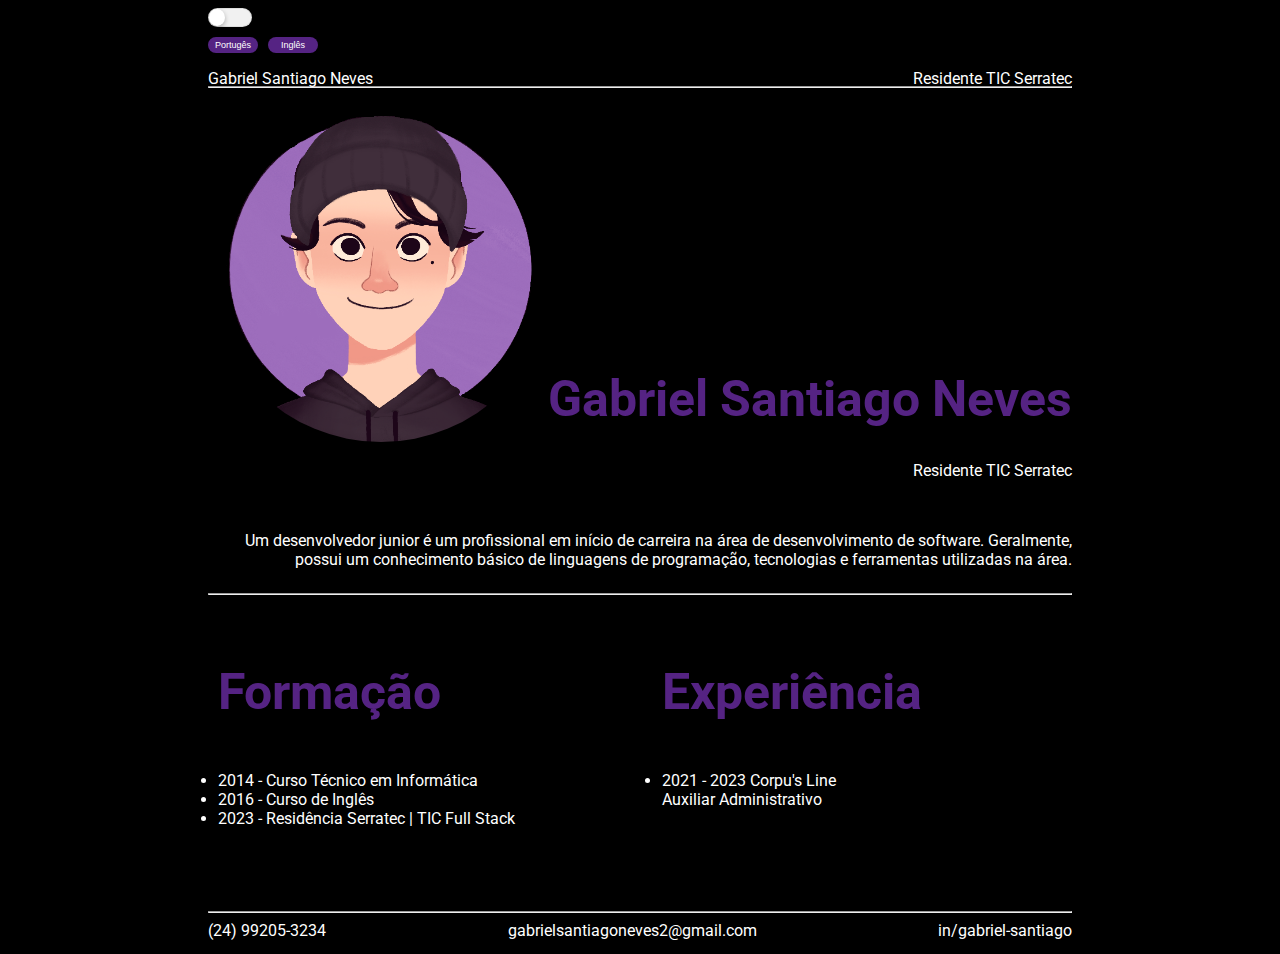
<file: desafio-curriculo1/index.html>
<!DOCTYPE html>
<html lang="en">

<head>
  <meta charset="UTF-8" />
  <meta http-equiv="X-UA-Compatible" content="IE=edge" />
  <meta name="viewport" content="width=device-width, initial-scale=1.0" />
  <title>Curriculo</title>
  <link rel="stylesheet" href="style.css">
</head>

<body>
  <div class="container-body">

    <header>
      <div class="switch__container">
        <input id="switch-shadow" class="switch switch--shadow" type="checkbox" />
        <label for="switch-shadow"></label>
      </div>
      <div class="button-group">
        <button class="btn" id="botao1">Portugês</button>
        <button class="btn" id="botao2">Inglês</button>
      </div>
      <div class="container-header">
        <p class="nameHeader">Gabriel Santiago Neves</p>
        <p class="tituloHeader">Residente TIC Serratec</p>
      </div>
      <hr>
    </header>
    <div class="inicio">

      <div class="imagem">
        <a href="https://github.com/S4nt1ag" target="_blank">
          <img src="./img/black.png" alt="foto-ilustrativa-perfil" />
        </a>
      </div>
      <div class="titulo">

        <a href="https://github.com/S4nt1ag" target="_blank">
          <h1>Gabriel Santiago Neves</h1>
        </a>

        <p class="sobreMim">Residente TIC Serratec</p>
        <br>
        <p class="euTexto">Um desenvolvedor junior é um profissional em início de carreira na área de desenvolvimento de
          software.
          Geralmente, possui um conhecimento básico de linguagens de programação, tecnologias e ferramentas utilizadas
          na área.</p>
      </div>
    </div>
    <div>
      <hr>

      <div class="flex-container">
        <div class="formacao">

          <h3>Formação</h3>
          <li class="doisMilEQuatorze">2014 - Curso Técnico em Informática</li>
          <li class="doisMilEDezeseis">2016 - Curso de Inglês</li>
          <li class="doisMilEVinteETres">2023 - Residência Serratec | TIC Full Stack</li>

        </div>
        <div class="experiencia">
          <h4>Experiência</h4>
          <li class="doisMilEVinteUm">2021 - 2023 Corpu's Line</li>
          <p class="doisMilEVinteUmArg">Auxiliar Administrativo</p>
        </div>
      </div>
    </div>
    <footer>

      <hr>
      <div class="container-footer">

        <a href="https://web.whatsapp.com/send?phone=5524992053234" target="_blank">(24) 99205-3234</a>
        <a href="mailto:gabrielsantiagoneves2@gmail.com" target="_blank">gabrielsantiagoneves2@gmail.com</a>
        <a href="https://www.linkedin.com/in/gabriel-santiago-957594193" target="_blank">in/gabriel-santiago</a>
      </div>
    </footer>
  </div>
  </div>
  <script src="./claroEscuro.js"></script>
</body>

</html>
</file>
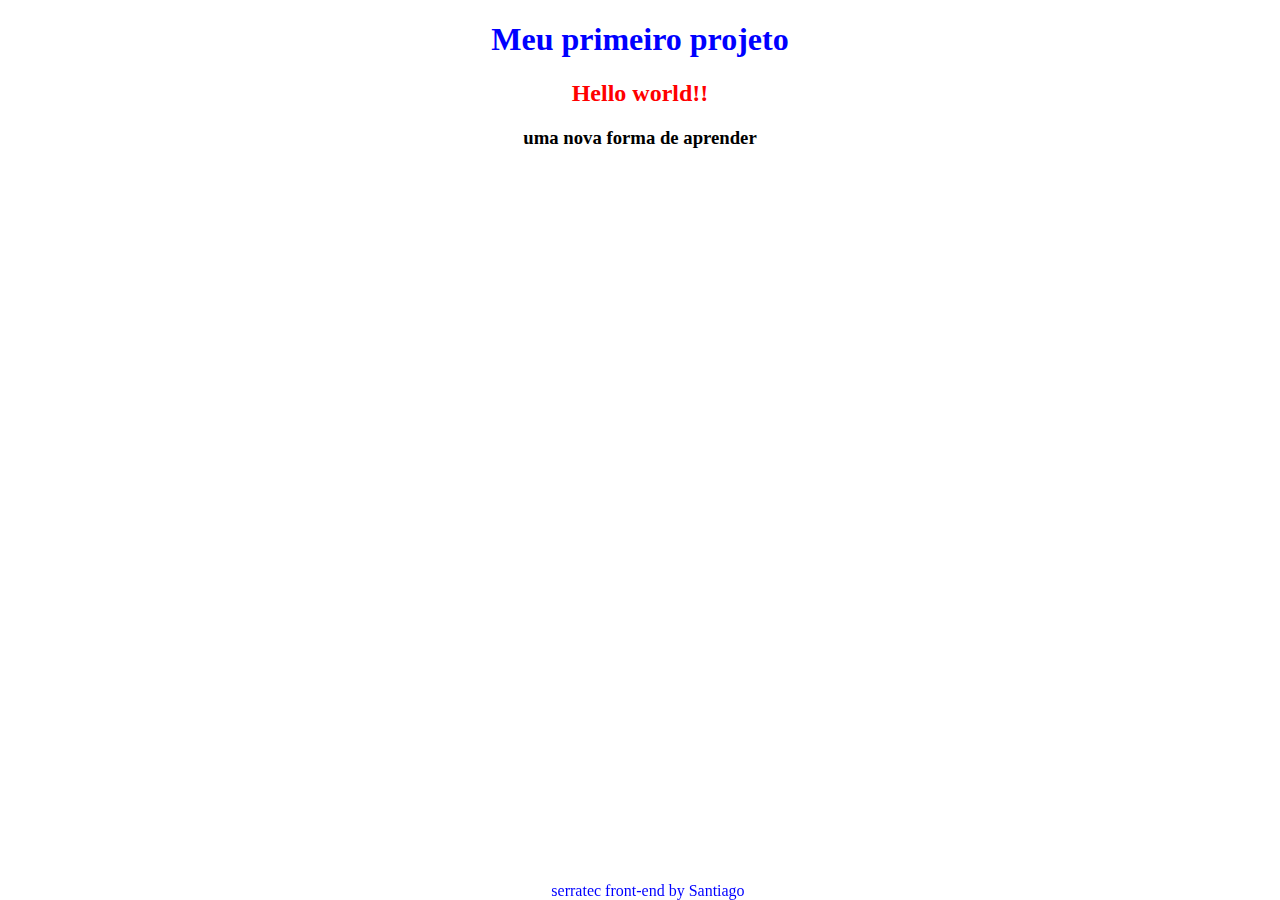
<file: aula1/Untitled.html>
<!DOCTYPE html>
<html lang="en">

<head>
    <meta charset="UTF-8">
    <meta http-equiv="X-UA-Compatible" content="IE=edge">
    <meta name="viewport" content="width=device-width, initial-scale=1.0">
    <title>Meu projeto</title>
    <link rel="stylesheet" href="./styles.css">
</head>

<body>
    <div>

    
        <h1>Meu primeiro projeto</h1>
        <h2>Hello world!!</h2>
        <h3>uma nova forma de aprender</h3>
        <footer>serratec front-end by Santiago</footer>
</body>

</html>
</file>
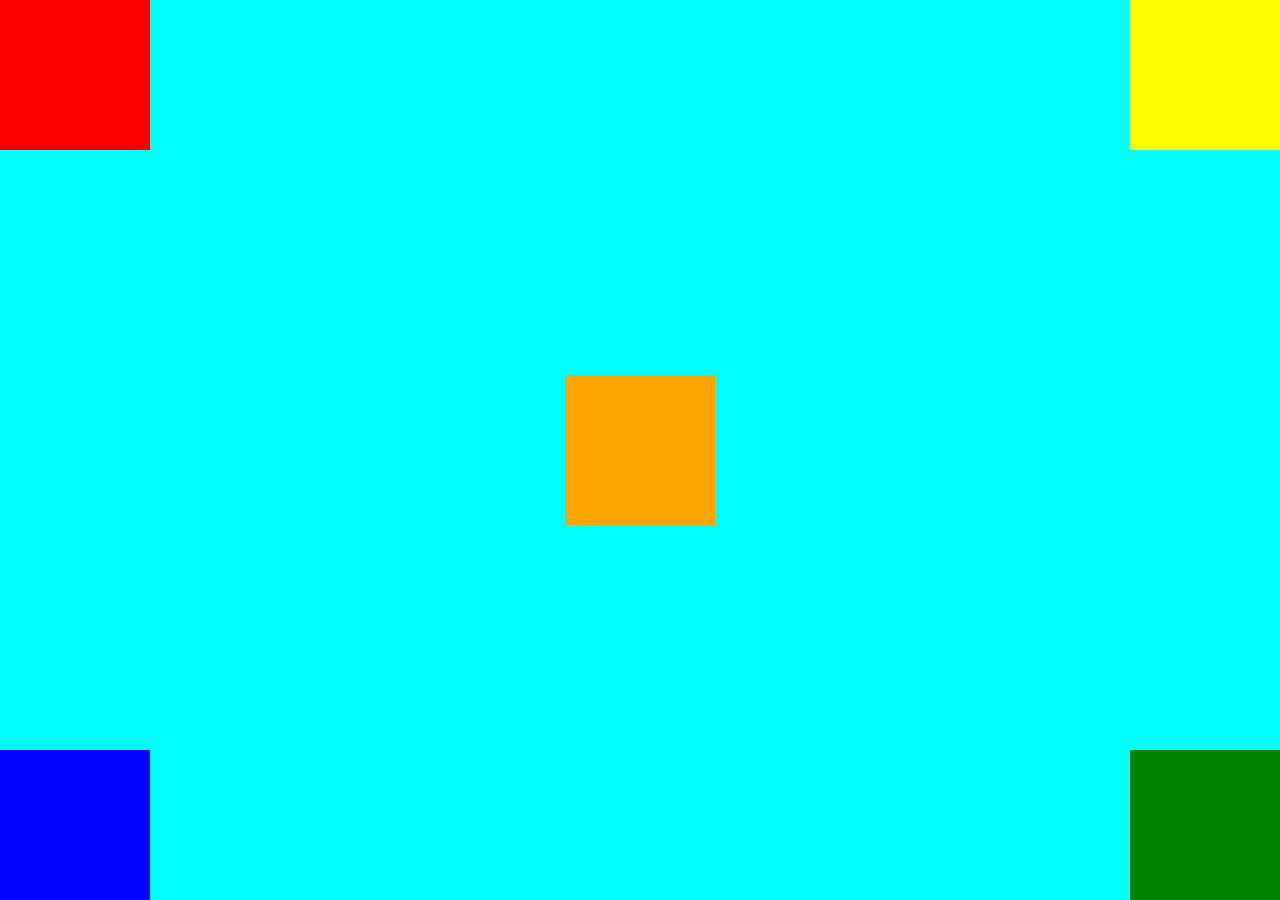
<file: aula3/desafio.html>
<!DOCTYPE html>
<html lang="en">
<head>
    <meta charset="UTF-8">
    <meta http-equiv="X-UA-Compatible" content="IE=edge">
    <meta name="viewport" content="width=device-width, initial-scale=1.0">
    <title>desafio</title>
    <link rel="stylesheet" href="style.css">
</head>
<body>
    <div id="container">
        <div class="box" id="top-left"></div>
        <div class="box" id="top-right"></div>
        <div class="box" id="bottom-left"></div>
        <div class="box" id="bottom-right"></div>
        <div class="box" id="center"></div>
    </div>
</body>
</html>
</file>
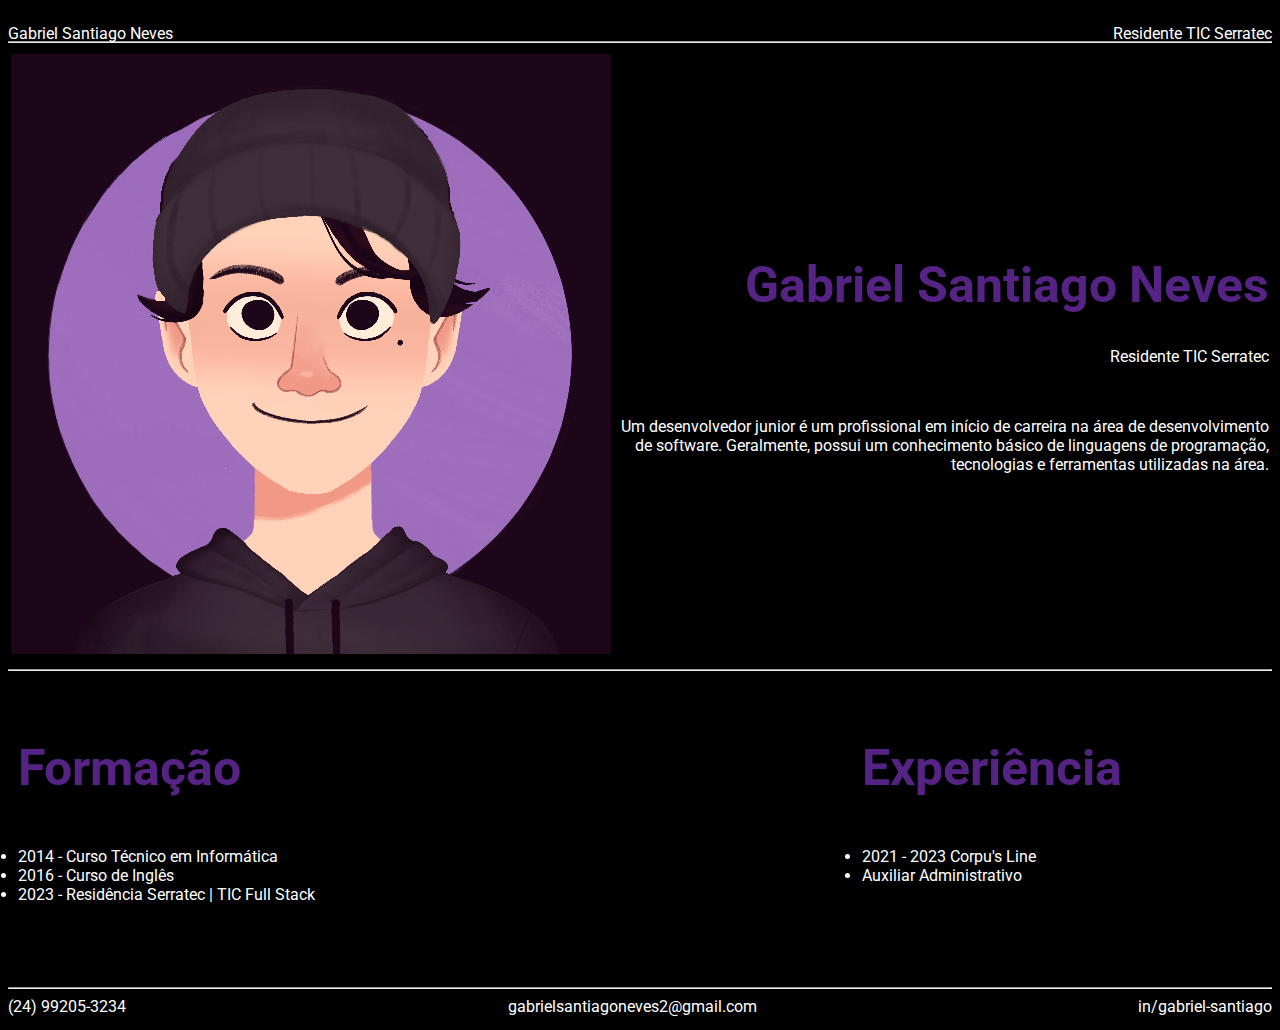
<file: desafio-curriculo1/curriculo.html>
<!DOCTYPE html>
<html lang="en">

<head>
  <meta charset="UTF-8" />
  <meta http-equiv="X-UA-Compatible" content="IE=edge" />
  <meta name="viewport" content="width=device-width, initial-scale=1.0" />
  <title>Curriculo</title>
  <link rel="stylesheet" href="style.css">
</head>

<body>
  <header>
    <div class="container-header">
      <p>Gabriel Santiago Neves</p>
      <p>Residente TIC Serratec</p>
    </div>
    <hr>
  </header>
  <table class="inicio">
    <thead class="perfil">
      <tr>
        <td>

          <a href="https://github.com/S4nt1ag" target="_blank">
            <img src="./img/download20230401173533.png" alt="foto-ilustrativa-perfil" />
          </a>
        </td>
        <td class="titulo">
          
          <a href="https://github.com/S4nt1ag" target="_blank">
            <h1>Gabriel Santiago Neves</h1>
          </a>
          <p>Residente TIC Serratec</p>
          <br>
          <p>Um desenvolvedor junior é um profissional em início de carreira na área de desenvolvimento de software.
            Geralmente, possui um conhecimento básico de linguagens de programação, tecnologias e ferramentas utilizadas
            na área.</p>

        </td>
      </tr>
    </thead>
  </table>
  <div>
    <hr>

    <div class="flex-container">
      <div class="formacao">

        <h3>Formação</h3>
        <li>2014 - Curso Técnico em Informática</li>
        <li>2016 - Curso de Inglês</li>
        <li>2023 - Residência Serratec | TIC Full Stack</li>

      </div>
      <div class="experiencia">
        <h4>Experiência</h4>
        <li>2021 - 2023 Corpu's Line</li>
        <li>Auxiliar Administrativo</li>

      </div>
    </div>
  </div>
  <footer>

    <hr>
    <div class="container-footer">

      <a href="https://web.whatsapp.com/send?phone=5524992053234" target="_blank">(24) 99205-3234</a>
      <a href="mailto:gabrielsantiagoneves2@gmail.com" target="_blank">gabrielsantiagoneves2@gmail.com</a>
      <a href="https://www.linkedin.com/in/gabriel-santiago-957594193" target="_blank">in/gabriel-santiago</a>
    </div>
  </footer>

</body>

</html>
</file>
<file: desafio-curriculo1/style.css>
@import url('https://fonts.googleapis.com/css2?family=Roboto:wght@300;400;500;700&display=swap');

body {
    background-color: black;
    color: #FFF;
    align-content: center;
    font-family: 'Roboto', sans-serif;

}

::-webkit-scrollbar {
    width: 0px;
}

.switch {
    position: absolute;
    visibility: hidden;

}

.switch+label {
    display: block;
    position: relative;
    cursor: pointer;
    outline: none;
    user-select: none;
}

.switch--shadow+label {
    padding: 2px;
    width: 40px;
    height: 15px;
    background-color: #dddddd;
    border-radius: 60px;
}

.switch--shadow+label:before,
.switch--shadow+label:after {
    display: block;
    position: absolute;
    top: 1px;
    left: 1px;
    bottom: 1px;
    content: '';
}

.switch--shadow+label:before {
    right: 1px;
    background-color: #f1f1f1;
    border-radius: 60px;
    transition: all 0.4s;
}

.switch--shadow+label:after {
    width: 16px;
    background-color: #fff;
    border-radius: 100%;
    box-shadow: 0 2px 5px rgba(0, 0, 0, 0.3);
    transition: all 0.4s;
}

.switch--shadow:checked+label:before {
    background-color: #000000;
}

.switch--shadow:checked+label:after {
    transform: translateX(30px);
}

.button-group {
    display: flex;
    align-items: center;
    margin-top: 10px;
    gap: 10px;
}

.btn {
    background-color: #552383;
    border: none;
    color: white;
    text-align: center;
    text-decoration: none;
    font-size: 9px;
    cursor: pointer;
    border-radius: 20px;
    width: 50px;
    height: 16px;
}

.container-body {
    display: flex;
    flex-flow: column wrap;
    align-content: center;
    justify-content: center;
    margin: 200px;
    margin-top: 0;
    margin-bottom: 0;

}

.container-header {
    display: flex;
    height: 25px;
    flex-flow: column wrap;
    align-content: space-between;
    margin: 0px;

}

.inicio {
    display: flex;
    height: auto;
    flex-flow: column wrap;
    align-content: space-between;
}

.imagem img {
    vertical-align: middle;
    border-style: none;
    width: 40%;
    height: auto;
    -moz-transition: all 0.3s;
    -webkit-transition: all 0.3s;
    transition: all 0.3s;
    border-radius: 50%;
}

.imagem img:hover {
    vertical-align: middle;
    border-style: none;
    width: 50%;
    height: auto;
    -moz-transition: all 0.3s;
    -webkit-transition: all 0.3s;
    transition: all 0.3s;
}

.titulo h1 {
    text-align: right;

}

.titulo p {
    text-align: right;

}

a {
    text-decoration: none;
    color: #FFF;
}

h1 {
    color: #552383;
    font-size: 50px;

}

.flex-container {
    display: flex;
    height: 300px;
    flex-flow: column wrap;
    align-content: space-between;
}

.flex-container>div {
    width: 400px;
    margin: 10px;

}



.formacao h3 {
    color: #552383;
    font-size: 50px;
}


.experiencia h4 {
    color: #552383;
    font-size: 50px;
    margin-top: 50px;
    margin-bottom: 50px;
}

.experiencia p {
    margin-top: 0;
    margin-bottom: 0;
}

.conteiner-contato img {
    width: 20px;
}

.container-footer {
    display: flex;
    height: 25px;
    flex-flow: column wrap;
    align-content: space-between;

}

@media (max-width: 1100px) {
    .flex-container {
        display: flex;
        height: auto;
        flex-flow: column wrap;
        align-content: space-between;
    }

    .container-header {
        display: flex;
        height: auto;
        flex-flow: column wrap;
        align-content: space-between;
        margin: 0px;

    }

    .flex-container>div {
        width: auto;
        margin: 10px;

    }

    .container-footer {
        display: flex;
        height: auto;
        flex-flow: column wrap;
        align-content: space-between;

    }

    .inicio {
        display: flex;
        height: auto;
        flex-flow: column wrap;
        align-content: space-between;
    }

}

@media (min-width: 1400px) {
    .inicio {
        display: flex;
        height: auto;
        flex-flow: column wrap;
        align-content: space-between;
    }

    .titulo {
        width: 1000px;
    }
}
</file>
<file: aula1/styles.css>
body {
    text-align: center;
    
}

h1 {
    color: blue;
    
}
h2 {
    color: red;
}

body footer {
    color: blue;
    bottom: 0;
    position: fixed;
    width: 100%;
    text-align: center;

}
</file>
<file: aula3/style.css>
body, html {
    background-color: aqua;
}

.box {
    width: 150px;
    height: 150px;
}

#top-left{
    background-color: red;
    position: absolute;
    top: 0;
    left: 0;
}
#top-right{
    background-color: yellow;
    position: absolute;
    top: 0;
    right: 0;
}
#bottom-left{
    background-color: blue;
    position: absolute;
    bottom: 0;
    left: 0;
}
#bottom-right{
    background-color: green;
    position: absolute;
    bottom: 0;
    right: 0;
}
#center{
    background-color: orange;
    position: absolute;
    top: calc(50% - 75px);
    left: calc(50% - 75px);
   

}
</file>
